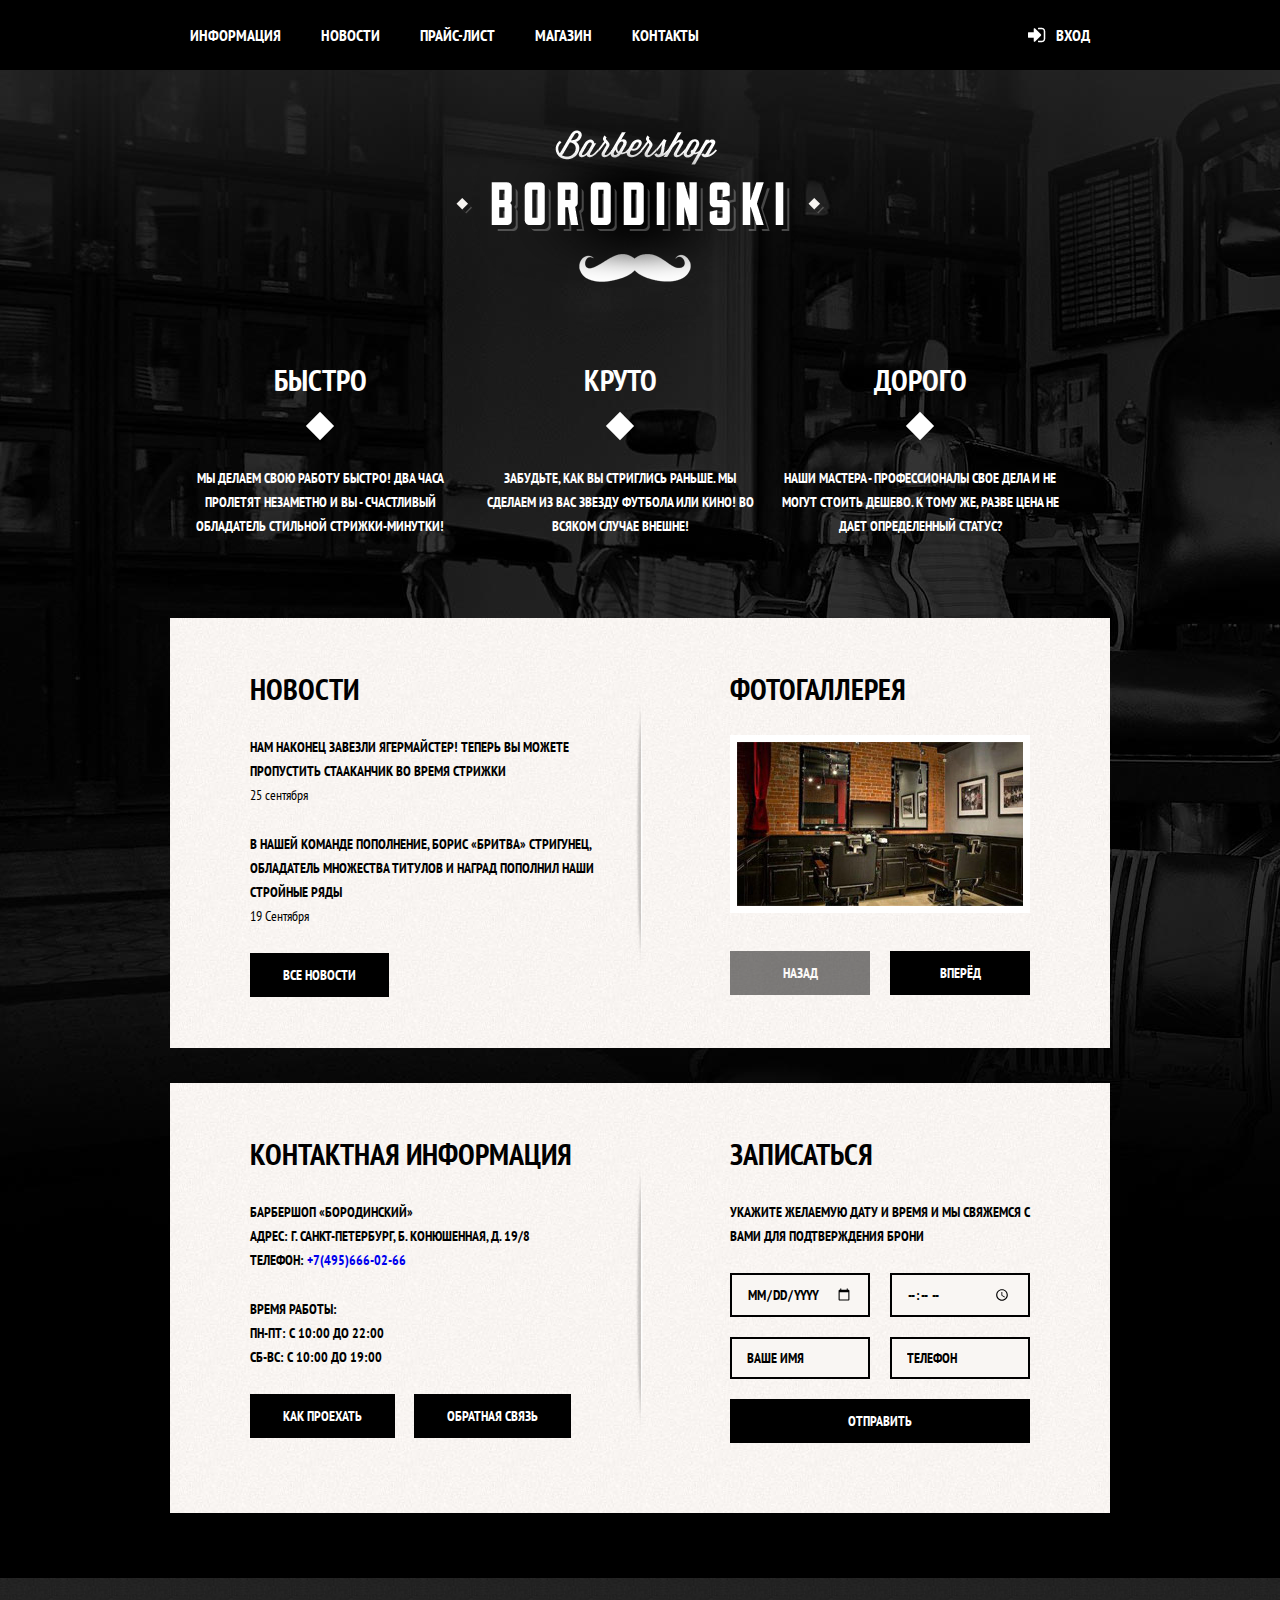
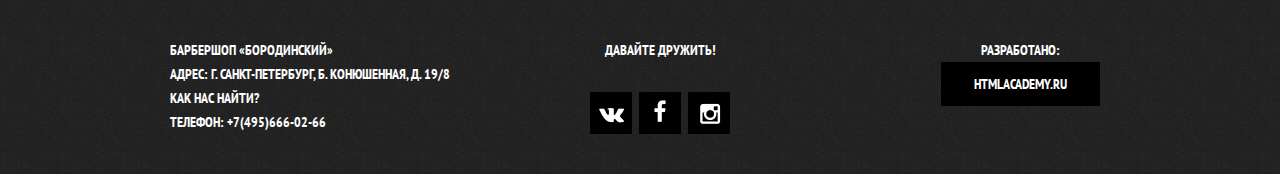
<file: index.html>
<!DOCTYPE html>
<html lang="ru">
<head>
    <meta charset="UTF-8">
    <meta name="viewport" content="width=960"> 
    <title>Барбершоп «Бородиниский»</title>
    <link rel="stylesheet" href="css/normalize.css">  
    <link rel="stylesheet" href="css/style.css">
    <link href="https://fonts.googleapis.com/css?family=PT+Sans+Narrow:400,700&subset=cyrillic" rel="stylesheet">
</head>
<body>

  <div class="main-header">
    <div class="container clearfix">
       <nav class="main-navigation">
        <ul>
          <li><a href="">Информация</a></li>
          <li><a href="">Новости</a></li>
          <li><a href="price.html">Прайс-лист</a></li>
          <li><a href="shop.html">Магазин</a></li>
          <li><a href="">Контакты</a></li>
        </ul>
      </nav>
       <div class="user-block">
        <a class="login" href="login.html">Вход</a>
      </div>
    </div>
  </div>

   <main class="container">
    <div class="index-logo">
      <img src="img/index-logo.png" alt="" width="368" height="204">
    </div> 

    <section class="features">

      <div class="features-item">
        <b class="features-name">Быстро</b>
        <p>Мы делаем свою работу быстро! Два часа пролетят незаметно и вы - счастливый обладатель стильной стрижки-минутки!</p>
      </div>

      <div class="features-item">
        <b class="features-name">Круто</b>
        <p>Забудьте, как вы стриглись раньше. Мы сделаем из вас звезду футбола или кино! Во всяком случае внешне!</p>
        </div>

      <div class="features-item">
        <b class="features-name">Дорого</b>
        <p>Наши мастера - профессионалы свое дела и не могут стоить дешево. К тому же, разве цена не дает определенный статус?</p>
        </div>
    </section>

    <section class="index-content">
      <div class="index-content-left">

        <h2 class="index-contetn-title">Новости</h2>
        <ul class="news-preview">
            <li>
              <p>Нам наконец завезли ягермайстер! Теперь вы можете пропустить стааканчик во время стрижки</p>
              <time datetime="2016-09-25">25 сентября</time>
            </li>

            <li>
              <p>В нашей команде пополнение, Борис «Бритва» Стригунец, обладатель множества титулов и наград пополнил наши стройные ряды</p>
              <time datetime="2016-09-19">19 Сентября</time>
            </li>
          </ul>
          <a href="#" class="btn">Все новости</a>
      </div>

      <div class="index-content-right">
        <h2 class="index-contetn-title">Фотогаллерея</h2>
          <div class="gallery">
            <figure class="gallery-content">
              <img src="img/index-gallery-image.jpg" alt="" width="286" height="164">
            </figure>
          <button class="btn gallery-prev disabled">Назад</button>
          <button class="btn gallery-next">Вперёд</button>
        </div>
      </div>

    </section>
      <section class="index-content ">
        <div class="index-content-left">

          <h2 class="index-contetn-title">Контактная информация</h2>
          <p>
          Барбершоп «Бородинский»<br>
          Адрес: г. Санкт-Петербург, б. Конюшенная, д. 19/8<br>
          Телефон: <a href="tel:+7(495)666-02-66">+7(495)666-02-66</a>
          </p>
          <p>
          Время работы:<br>
          ПН-ПТ: С 10:00 до 22:00<br>
          СБ-ВС: С 10:00 до 19:00<br>
          </p>      
          <a href="map.html" class="btn">Как проехать</a>
          <a href="#" class="btn">Обратная связь</a>

        </div>

         <div class="index-content-right">
        <h2 class="index-contetn-title">Записаться</h2>
        <p>Укажите желаемую дату и время и мы свяжемся с вами для подтверждения брони</p>
        <form class="appointment-form" action="" method="post"> 
          <input type="date" name="date" value="Дата">
          <input type="time" name="time" value="Время">
          <input type="text" name="name" value="Ваше имя">
          <input type="text" name="name" value="Телефон">
          <button class="btn" type="submit">Отправить</button>
        </form>
        </div>
      </section>
  </main>
  <footer class="main-footer">
    <div class="container clearfix">
      <section class="footer-contacts">
        <p>Барбершоп «Бородинский»<br>
                Адрес: г. Санкт-Петербург, б. Конюшенная, д. 19/8</p>
        <a href="#">Как нас найти?</a><br>
        <a href="tel:+7(495)666-02-66">Телефон: +7(495)666-02-66</a>
      </section>

      <section class="footer-social">
        <p>Давайте дружить!</p>
        <a class="social-btn social-btn-vc" href="http://ww.vc.com">Вконтакте</a>
        <a class="social-btn social-btn-fb" href="http://www.facebook.com">Facebook</a>
        <a class="social-btn social-btn-inst" href="http://www.instagram.com">Instagram</a>
      </section>
      <section class="footer-copiright">
        <p>Разработано:</p>
        <a href="http://www.htmlacademy.ru" class="btn">HTMLAcademy.ru</a>
      </section>      
    </div>
  </footer>
 <!-- <div class="modal-content">
 <h2>Личный кабинет</h2>
 <p>Введите пожалуйста свои имя и пароль</p>
   <button class="modal-content-close" type="button">Закрыть</button>
   <form class="login-form" action="#" method="post">
     <input class="icon-user" type="text" name="login" value="" placeholder="Логин"><br>
     <input class="icon-locked" type="password" name="password" value="" placeholder="Пароль">      
     <input id="remember-me" type="checkbox" name="remember-me" checked>
     <label for="remember-me">Запомнить меня<span class="checkbox-indicator"></span></label>
     <a class="forgot-pass" href="forgot-pass.html">Я забыль пароль!</a>
     <button class="btn" type="submit">Войти</button>
     
   </form>
 </div>
 <div class="modal-content-overlay"></div> -->
  <!-- <div class="modal-content-map">
   <button class="modal-content-close" type="button">Закрыть</button>
  </div>
   <div class="modal-content-overlay"></div>
   -->

</body>
</html>
</file>
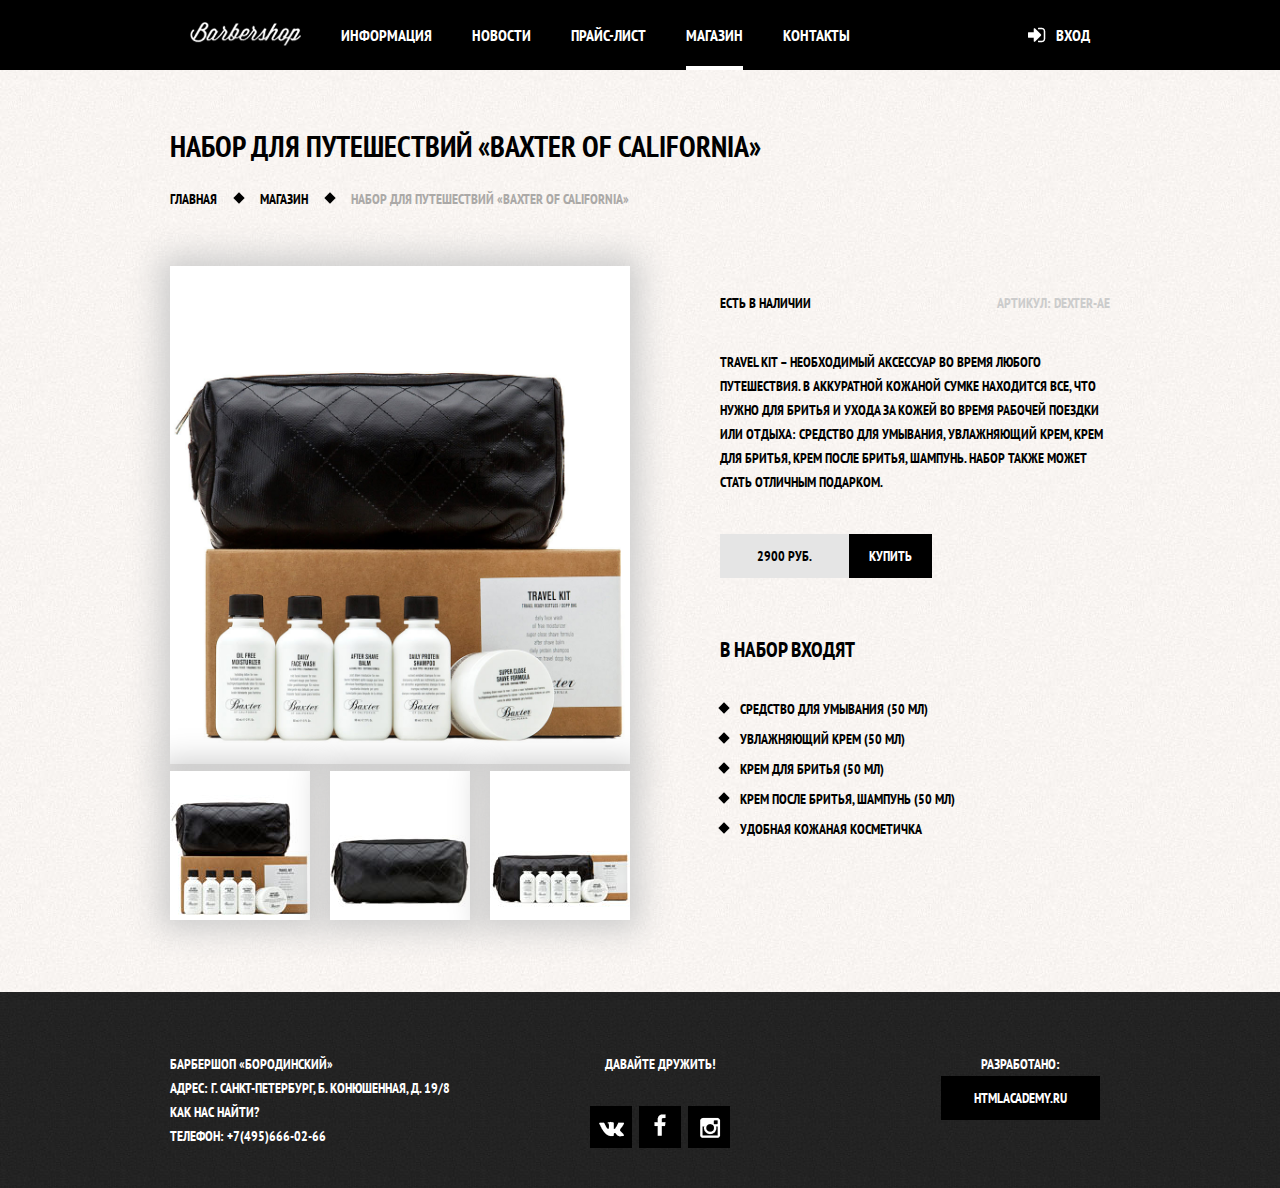
<file: item.html>
<!DOCTYPE html>
<html lang="ru">
<head>
    <meta charset="UTF-8">
    <meta name="viewport" content="width=960"> 
    <title>Набор для путешествий &laquo;Baxter of&nbsp;California&raquo;</title>
    <link rel="stylesheet" href="css/normalize.css">  
    <link rel="stylesheet" href="css/style.css">
    <link href="https://fonts.googleapis.com/css?family=PT+Sans+Narrow:400,700&subset=cyrillic" rel="stylesheet">
</head>
<body class="inner-page">
  <div class="main-header">
    <div class="container clearfix">
       <nav class="main-navigation">
       <a class="inner-logo" href="index.html"><img src="img/inner-logo.png"  width="111" height="24" alt="Барбершоп «Бородинский»"></a>
        <ul>
          <li>
		          <a href="">Информация</a>
          </li>
          <li>
		          <a href="">Новости</a>
          </li>
          <li>
							<a href="price.html">Прайс-лист</a>
          </li>
          <li class="active">
				          <span>Магазин</span>
          </li>
          <li>
		          <a href="">Контакты</a>
          </li>
        </ul>
      </nav>

      <div class="user-block">
        <a class="login" href="login.html">Вход</a>
      </div>
    </div>
  </div>  
	<main class="container">
	<div class="inner-page-title">
		<h1>Набор для путешествий &laquo;Baxter of&nbsp;California&raquo;</h1>
		<ul class="breadcrumbs">
			<li><a href="index.html">Главная</a></li>
			<li><a href="">Магазин</a></li>
			<li class="current">Набор для путешествий &laquo;Baxter of&nbsp;California&raquo;</li>
		</ul>
	</div>

    <section class="shop-layout ">
      <div class="left-column">
        <div class="item-gallery">
          <a href="#"><img class="large" src="../img/item-1.jpg" width="460" height="498" alt="Набор для путешествий &laquo;Baxter of&nbsp;California&raquo;"></a>
          <a href="#"><img src="../img/item-1-sm.jpg" width="140" height="149" alt="Набор для путешествий &laquo;Baxter of&nbsp;California&raquo;"></a>
          <a href="#"><img src="../img/item-2-sm.jpg" alt="Набор для путешествий &laquo;Baxter of&nbsp;California&raquo;"></a>
          <a href="#"><img src="../img/item-3-sm.jpg" alt="Набор для путешествий &laquo;Baxter of&nbsp;California&raquo;"></a>
        </div>
      </div>
    
      <div class="right-column clearfix">    
        <div class="item-availability">есть в наличии</div>
        <div class="item-article">Артикул: dexter-ae</div>
                 
        <section class="item-description"> Travel Kit – необходимый аксессуар во время любого путешествия. В аккуратной кожаной сумке находится все, что нужно для бритья и ухода за кожей во время рабочей поездки или отдыха: средство для умывания, увлажняющий крем, крем для бритья, крем после бритья, шампунь. Набор также может стать отличным подарком.</section>
        <span class="price-item">2900 руб.</span>
        <a class="btn buy-btn" href="#">Купить</a>     
        <section class="item-set">
          <h2 class="title-description">В набор входят</h2>
          <ul class="custom-list-2">
            <li>СРЕДСТВО ДЛЯ УМЫВАНИЯ (50 МЛ)</li>
            <li>УВЛАЖНЯЮЩИЙ КРЕМ (50 МЛ)</li>
            <li>КРЕМ ДЛЯ БРИТЬЯ (50 МЛ)</li>
            <li>КРЕМ ПОСЛЕ БРИТЬЯ, ШАМПУНЬ (50 МЛ)</li>
            <li>УДОБНАЯ КОЖАНАЯ КОСМЕТИЧКА</li>
          </ul>
        </section>
      </div>

    </section>

                      
                      
                      
                      
                      
                      


	</main>

  <footer class="main-footer">
    <div class="container clearfix">
      <section class="footer-contacts">
        <p>Барбершоп «Бородинский»<br>
                Адрес: г. Санкт-Петербург, б. Конюшенная, д. 19/8</p>
        <a href="#">Как нас найти?</a><br>
        <a href="tel:+7(495)666-02-66">Телефон: +7(495)666-02-66</a>
      </section>

      <section class="footer-social">
        <p>Давайте дружить!</p>
        <a class="social-btn social-btn-vc" href="http://ww.vc.com">Вконтакте</a>
        <a class="social-btn social-btn-fb" href="http://www.facebook.com">Facebook</a>
        <a class="social-btn social-btn-inst" href="http://www.instagram.com">Instagram</a>
      </section>
      <section class="footer-copiright">
        <p>Разработано:</p>
        <a href="http://www.htmlacademy.ru" class="btn">HTMLAcademy.ru</a>
      </section>      
    </div>
  </footer>
</body>
</html>
</file>
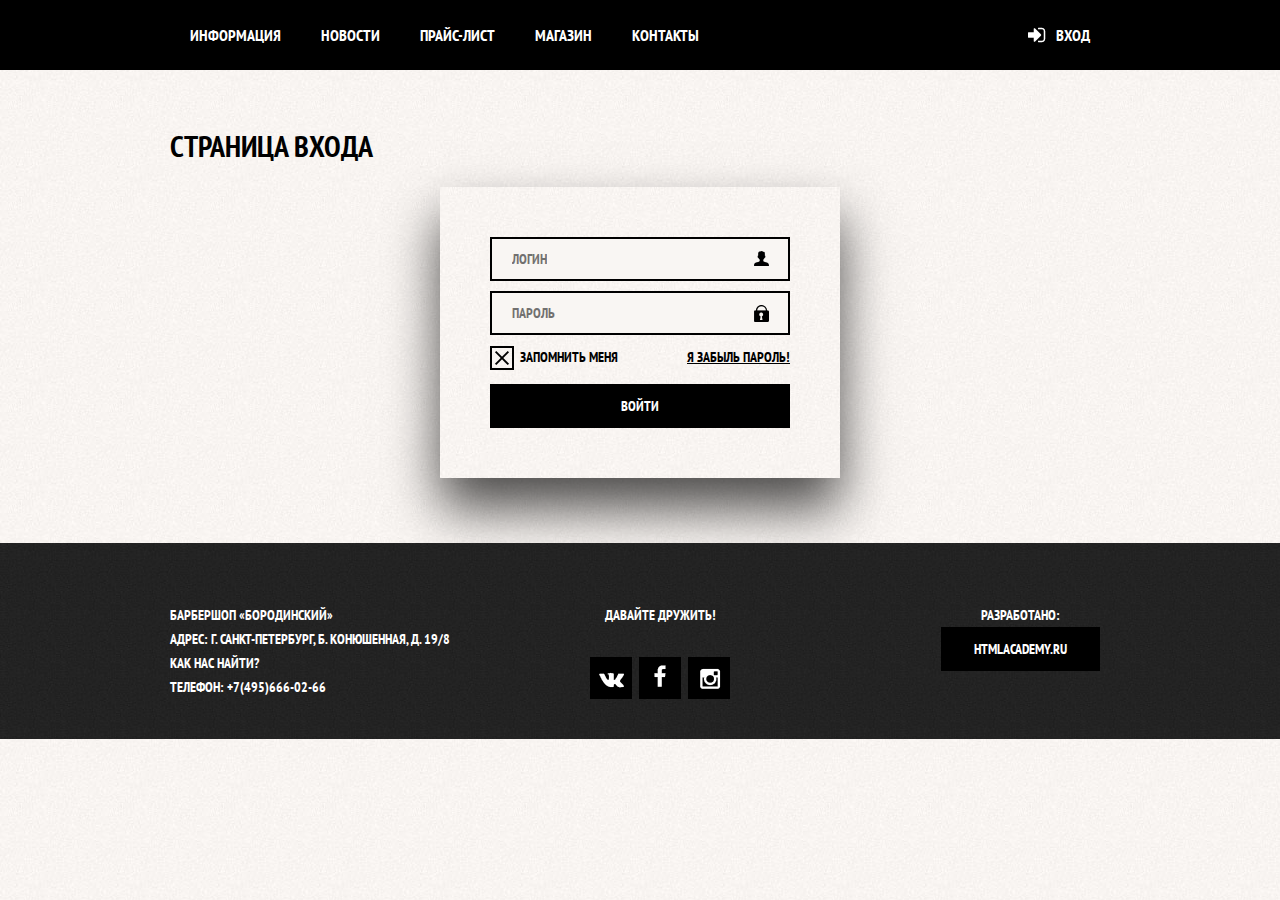
<file: login.html>
<!DOCTYPE html>
<html lang="ru">
<head>
    <meta charset="UTF-8">
    <meta name="viewport" content="width=960"> 
    <title>Барбершоп «Бородиниский»</title>
    <link rel="stylesheet" href="css/normalize.css">  
    <link rel="stylesheet" href="css/style.css">
    <link href="https://fonts.googleapis.com/css?family=PT+Sans+Narrow:400,700&subset=cyrillic" rel="stylesheet">
</head>
<body class="inner-page">

  <div class="main-header">
    <div class="container clearfix">
       <nav class="main-navigation">
        <ul>
          <li><a href="">Информация</a></li>
          <li><a href="">Новости</a></li>
          <li><a href="price.html">Прайс-лист</a></li>
          <li><a href="shop.html">Магазин</a></li>
          <li><a href="">Контакты</a></li>
        </ul>
      </nav>
       <div class="user-block">
        <a class="login" href="login.html">Вход</a>
      </div>
    </div>
  </div>

  <main class="container">
   <div class="inner-page-title">
    <h1>Страница входа</h1>
    <div class="modal-content login-page">
    <form class="login-form" action="#" method="post">
     <input class="icon-user" type="text" name="login" value="" placeholder="Логин"><br>
     <input class="icon-locked" type="password" name="password" value="" placeholder="Пароль"> 
     <input id="remember-me" type="checkbox" name="remember-me" checked>
     <label for="remember-me">Запомнить меня<span class="checkbox-indicator"></span></label>
     <a class="forgot-pass" href="forgot-pass.html">Я забыль пароль!</a>
     <button class="btn" type="submit">Войти</button>
     </form>
     </div>
  </main>
  <footer class="main-footer">
    <div class="container clearfix">
      <section class="footer-contacts">
        <p>Барбершоп «Бородинский»<br>
                Адрес: г. Санкт-Петербург, б. Конюшенная, д. 19/8</p>
        <a href="#">Как нас найти?</a><br>
        <a href="tel:+7(495)666-02-66">Телефон: +7(495)666-02-66</a>
      </section>

      <section class="footer-social">
        <p>Давайте дружить!</p>
        <a class="social-btn social-btn-vc" href="http://ww.vc.com">Вконтакте</a>
        <a class="social-btn social-btn-fb" href="http://www.facebook.com">Facebook</a>
        <a class="social-btn social-btn-inst" href="http://www.instagram.com">Instagram</a>
      </section>
      <section class="footer-copiright">
        <p>Разработано:</p>
        <a href="http://www.htmlacademy.ru" class="btn">HTMLAcademy.ru</a>
      </section>      
    </div>
  </footer>
 </body>
</html>
</file>
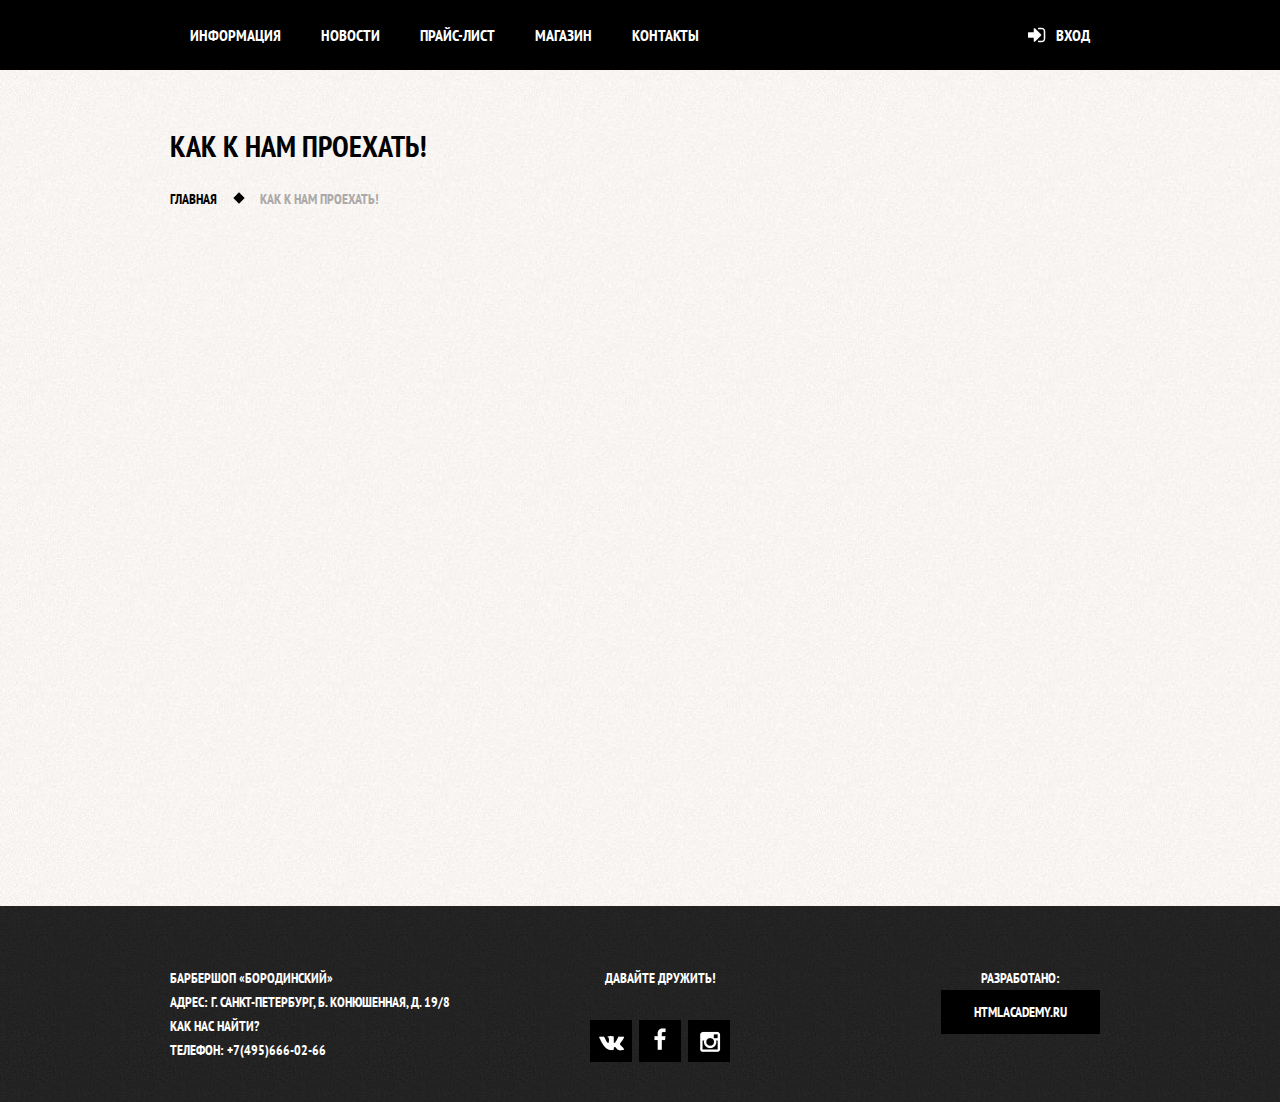
<file: map.html>
<!DOCTYPE html>
<html lang="ru">
<head>
    <meta charset="UTF-8">
    <meta name="viewport" content="width=960"> 
    <title>Барбершоп «Бородиниский»</title>
    <link rel="stylesheet" href="css/normalize.css">  
    <link rel="stylesheet" href="css/style.css">
    <link href="https://fonts.googleapis.com/css?family=PT+Sans+Narrow:400,700&subset=cyrillic" rel="stylesheet">
</head>
<body class="inner-page">

  <div class="main-header">
    <div class="container clearfix">
       <nav class="main-navigation">
        <ul>
          <li><a href="">Информация</a></li>
          <li><a href="">Новости</a></li>
          <li><a href="price.html">Прайс-лист</a></li>
          <li><a href="shop.html">Магазин</a></li>
          <li><a href="">Контакты</a></li>
        </ul>
      </nav>
       <div class="user-block">
        <a class="login" href="login.html">Вход</a>
      </div>
    </div>
  </div>

   <main class="container">
   <div class="inner-page-title">
    <h1>Как к нам проехать!</h1>
    <ul class="breadcrumbs">
      <li><a href="index.html">Главная</a></li>
      <li class="current">Как к нам проехать!</li>
    </ul>
  </div>
      <iframe class="map" src="https://www.google.com/maps/embed?pb=!1m18!1m12!1m3!1d1998.5989424124118!2d30.320894616292957!3d59.9387968690477!2m3!1f0!2f0!3f0!3m2!1i1024!2i768!4f13.1!3m3!1m2!1s0x4696310fca5ba729%3A0xea9c53d4493c879f!2z0JHQvtC70YzRiNCw0Y8g0JrQvtC90Y7RiNC10L3QvdCw0Y8g0YPQuy4sIDE5LCDQodCw0L3QutGCLdCf0LXRgtC10YDQsdGD0YDQsywgMTkxMTg2!5e0!3m2!1sru!2sru!4v1469689502742" width="780" height="575" frameborder="0" style="border:0" allowfullscreen></iframe>
      </main>
  <footer class="main-footer">
    <div class="container clearfix">
      <section class="footer-contacts">
        <p>Барбершоп «Бородинский»<br>
                Адрес: г. Санкт-Петербург, б. Конюшенная, д. 19/8</p>
        <a href="#">Как нас найти?</a><br>
        <a href="tel:+7(495)666-02-66">Телефон: +7(495)666-02-66</a>
      </section>

      <section class="footer-social">
        <p>Давайте дружить!</p>
        <a class="social-btn social-btn-vc" href="http://ww.vc.com">Вконтакте</a>
        <a class="social-btn social-btn-fb" href="http://www.facebook.com">Facebook</a>
        <a class="social-btn social-btn-inst" href="http://www.instagram.com">Instagram</a>
      </section>
      <section class="footer-copiright">
        <p>Разработано:</p>
        <a href="http://www.htmlacademy.ru" class="btn">HTMLAcademy.ru</a>
      </section>      
    </div>
  </footer>
 </body>
</html>
</file>
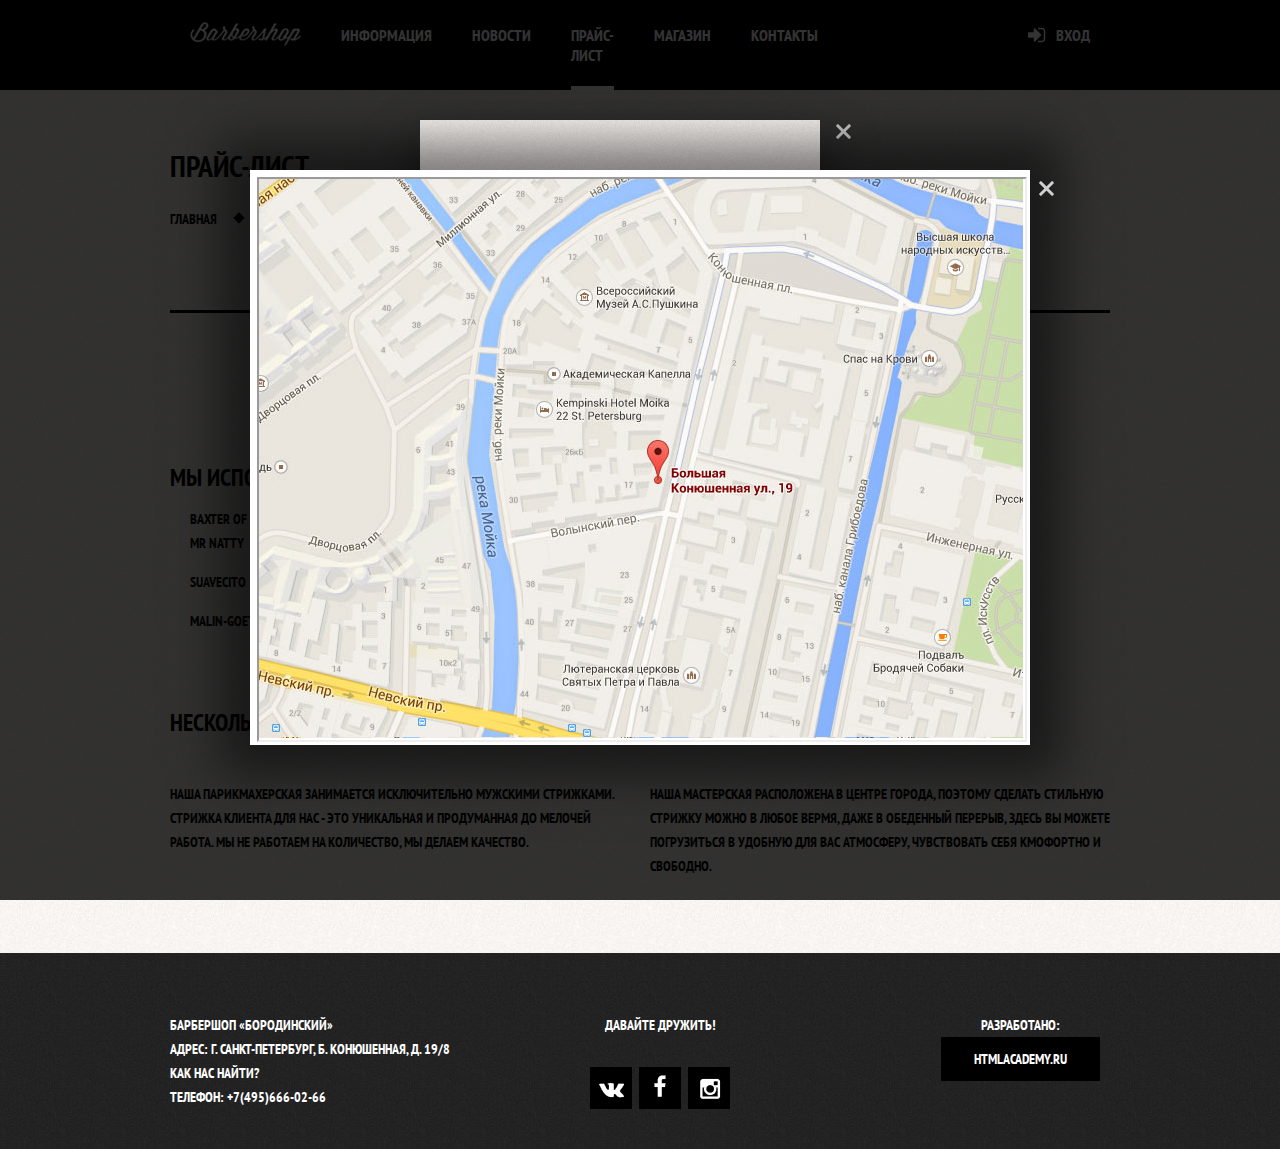
<file: price.html>
<!DOCTYPE html>
<html lang="ru">
<head>
  <meta charset="UTF-8">
  <meta name="viewport" content="width=960"> 
  <title>Барбершоп «Бородиниский»</title>
  <link href="https://fonts.googleapis.com/css?family=PT+Sans+Narrow:400,700&subset=cyrillic" rel="stylesheet">
  <link rel="stylesheet" href="css/normalize.css">  
  <link rel="stylesheet" href="css/style.css">
</head>
<body class="inner-page">
  <div class="main-header">
  <div class="container clearfix">
     <nav class="main-navigation">
     <a class="inner-logo" href="index.html"><img src="img/inner-logo.png"  width="111" height="24" alt="Барбершоп «Бородинский»"></a>
    <ul>
      <li><a href="">Информация</a></li>
      <li><a href="">Новости</a></li>
      <li class="active"><span>Прайс-лист</span></li>
      <li><a href="shop.html">Магазин</a></li>
      <li><a href="">Контакты</a></li>
    </ul>
    </nav>
    <div class="user-block">
    <a class="login" href="#">Вход</a>
    </div>
  </div>
  </div>
  <main class="container">
    <div class="inner-page-title">
      <h1>Прайс-лист</h1>
      <ul class="breadcrumbs">
        <li><a href="index.html">Главная</a></li>
        <li class="current">Прайс-лист</li>
      </ul>
    </div>
    <div class="inner-content">
      <div class="big-heading">
        <h2>Истинно мужская классика</h2>
      </div>   
      <div class="inner-columns clearfix">
        <div class="inner-column-left"> 
          <h2>Мы используем только лучшие средства:</h2>
          <ul class="custom-list-1">
            <li>Baxter of California</li>
            <li>Mr Natty</li>
            <li>SUAVECITO</li>
            <li>MALIN-GOETZ</li>
          </ul>  
        </div>
        <div class="inner-column-right">
          <h2>Цены на услуги наших мастеров:</h2>
            <table class="price-table">
              <tr>
                <td>Стрижка</td>
                <td>1500 р.</td>
              </tr>
              <tr>
                <td>Стрижка бороды</td>
                <td>500 р.</td>
              </tr>
              <tr>
                <td>Накрутка усов</td>
                <td>350 р.</td>
              </tr>
            </table>  
        </div>        
      </div>
    </div>
    <div class="inner-content">
      <div class="inner-columns clearfix">    
        <h2>Несколько слов о нас:</h2>
        <div class="inner-column-left">   
          <p>Наша парикмахерская занимается исключительно мужскими стрижками. Стрижка клиента для нас - это уникальная  и продуманная до мелочей работа. Мы не работаем на количество, мы делаем качество.</p>   
        </div>
     
        <div class="inner-column-right"> 
        <p>Наша мастерская расположена в центре города, поэтому сделать стильную стрижку можно в любое вермя, даже в обеденный перерыв, Здесь Вы можете погрузиться  в удобную для вас атмосферу, чувствовать себя кмофортно и свободно.</p>   
      </div>
     </div>
    </div>      
  </main>
  <footer class="main-footer">
  <div class="container clearfix">
    <section class="footer-contacts">
    <p>Барбершоп «Бородинский»<br>
        Адрес: г. Санкт-Петербург, б. Конюшенная, д. 19/8</p>
    <a href="#">Как нас найти?</a><br>
    <a href="tel:+7(495)666-02-66">Телефон: +7(495)666-02-66</a>
    </section>
    <section class="footer-social">
      <p>Давайте дружить!</p>
      <a class="social-btn social-btn-vc" href="http://ww.vc.com">Вконтакте</a>
      <a class="social-btn social-btn-fb" href="http://www.facebook.com">Facebook</a>
      <a class="social-btn social-btn-inst" href="http://www.instagram.com">Instagram</a>
    </section>
    <section class="footer-copiright">
      <p>Разработано:</p>
      <a href="http://www.htmlacademy.ru" class="btn">HTMLAcademy.ru</a>
    </section>      
  </div>
  </footer>
    <div class="modal-content">
  <h2>Личный кабинет</h2>
  <p>Введите пожалуйста свои имя и пароль</p>
    <button class="modal-content-close" type="button">Закрыть</button>
    <form class="login-form" action="#" method="post">
      <input class="icon-user" type="text" name="login" value="" placeholder="Логин" ><br>
      <input class="icon-locked" type="password" name="password" value="" placeholder="Пароль" >      
      <input id="remember-me" type="checkbox" name="remember-me" checked>
      <label for="remember-me">Запомнить меня<span class="checkbox-indicator"></span></label>
      <a class="forgot-pass" href="forgot-pass.html">Я забыль пароль!</a>
      <button class="btn" type="submit">Войти</button>
      </form>   
  </div>
 <div class="modal-content-map">
  <button class="modal-content-close" type="button">Закрыть</button>
 <iframe class="map" src="https://www.google.com/maps/embed?pb=!1m18!1m12!1m3!1d1998.5989424124118!2d30.320894616292957!3d59.9387968690477!2m3!1f0!2f0!3f0!3m2!1i1024!2i768!4f13.1!3m3!1m2!1s0x4696310fca5ba729%3A0xea9c53d4493c879f!2z0JHQvtC70YzRiNCw0Y8g0JrQvtC90Y7RiNC10L3QvdCw0Y8g0YPQuy4sIDE5LCDQodCw0L3QutGCLdCf0LXRgtC10YDQsdGD0YDQsywgMTkxMTg2!5e0!3m2!1sru!2sru!4v1469689502742" width="766" height="561" allowfullscreen></iframe>
 </div>
<div class="modal-content-overlay"></div>
<script src="js/modal.js"></script>
</body>
</html>
</file>
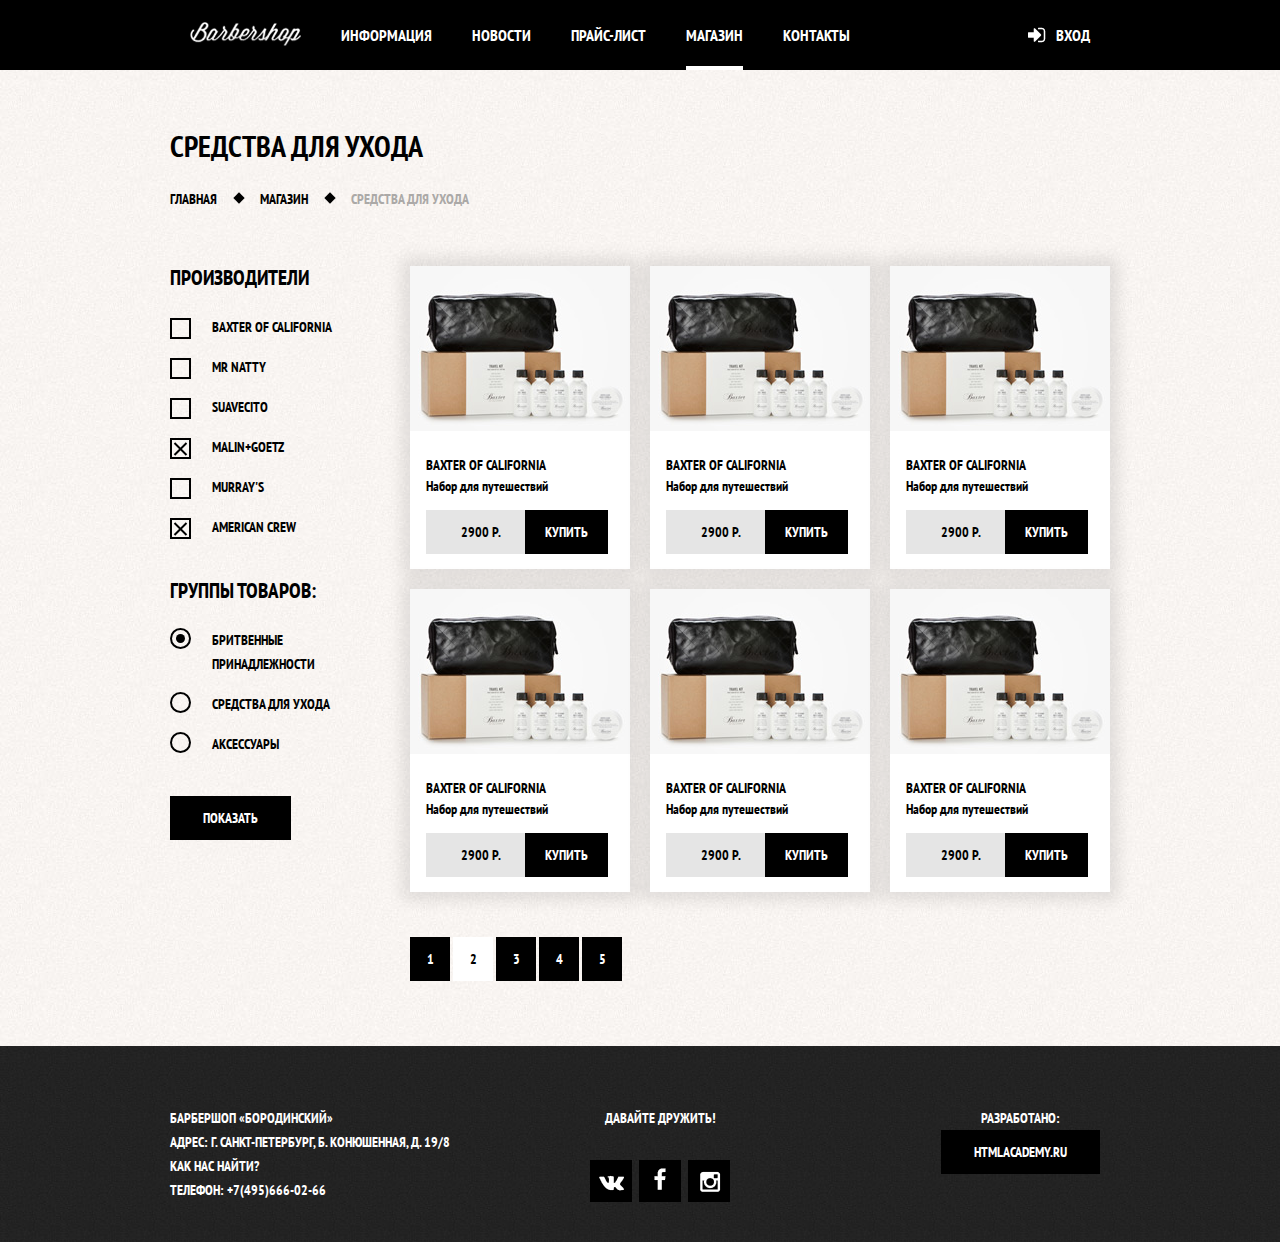
<file: shop.html>
<!DOCTYPE html>
<html lang="ru">
<head>
    <meta charset="UTF-8">
    <meta name="viewport" content="width=960"> 
    <title>Барбершоп «Бородиниский»</title>
    <link rel="stylesheet" href="css/normalize.css">  
    <link rel="stylesheet" href="css/style.css">
    <link href="https://fonts.googleapis.com/css?family=PT+Sans+Narrow:400,700&subset=cyrillic" rel="stylesheet">
</head>
<body class="inner-page">

  <div class="main-header">
    <div class="container clearfix">
       <nav class="main-navigation">
       <a class="inner-logo" href="index.html"><img src="img/inner-logo.png"  width="111" height="24" alt="Барбершоп «Бородинский»"></a>
        <ul>
          <li><a href="#">Информация</a></li>
          <li><a href="#">Новости</a></li>
          <li><a href="price.html">Прайс-лист</a></li>
          <li class="active"><span>Магазин</span></li>
          <li><a href="">Контакты</a></li>
        </ul>
      </nav>

      <div class="user-block">
        <a class="login" href="login.html">Вход</a>
      </div>
    </div>
  </div>
	<main class="container">
		

	<div class="inner-page-title">
		<h1>Средства для ухода</h1>
		<ul class="breadcrumbs">
			<li><a href="index.html">Главная</a></li>
			<li><a href="shop.html">Магазин</a></li>
			<li class="current">Средства для ухода</li>
		</ul>
	</div>
	<section class="inner-content-shop">
			<div class="sidebar">
				<h2 class="sidebar-title">Производители</h2>
				<form action="/echo" method="post">
					<ul class="vendor-list">
						<li>
							<label class="vendor-checkbox">
								<input type="checkbox" name="Baxter of California">
									<span class="checkbox-indicator"></span>Baxter of California
							</label>
						</li>
						<li>
							<label class="vendor-checkbox">
								<input type="checkbox" name="Mr Natty">
									<span class="checkbox-indicator"></span>Mr Natty
							</label>
						</li>
						<li>
							<label class="vendor-checkbox">
								<input type="checkbox" name="Suavecito">
									<span class="checkbox-indicator"></span>Suavecito</label></li>
						<li>
							<label class="vendor-checkbox">
								<input type="checkbox" name="Malin+Goetz" checked>
									<span class="checkbox-indicator"></span>Malin+Goetz</label></li>
						<li>
							<label class="vendor-checkbox">
								<input type="checkbox" name="Murray's">
									<span class="checkbox-indicator"></span>Murray's</label></li>
						<li>
							<label class="vendor-checkbox">
								<input type="checkbox" name="American Crew" checked disabled>
								<span class="checkbox-indicator"></span> American Crew
								</label></li>
					</ul>
				</form>

				<h2 class="sidebar-title">Группы товаров:</h2>
				<form>	
					<ul class="items-group">
					<li>
						<input type="radio" id="shave" name="accessories" value="Бритвенные принадлежности" checked><label for="shave"><span></span>Бритвенные <br>принадлежности</label>
					</li>
					<li>
						<input type="radio" id="care" name="accessories" value="Средства для ухода"><label for="care"><span></span>Средства для ухода</label>
					</li>
					<li><input type="radio" id="accessory" name="accessories" value="Аксессуары"><label for="accessory"><span></span>Аксессуары</label></li>
					</ul>
				</form>
					<button class="btn" type="submit">Показать</button>
			</div>
			<div class="item-list-wrapper">
				<div class="item-card-content">
					<div class="item-card">
					<a href="item.html">
						<img src="../img/item-card-img.jpg" width="220" height="165" alt="Baxter of California">
						<p class="brand">Baxter of California</p>
						<h3 class="item-title">Набор для путешествий</h3>
					</a>
					<span class="item-price">2900 р.</span>
					<a class="btn" href="item">Купить</a>	
					</div>		
						<div class="item-card">
					<a href="item.html">
						<img src="../img/item-card-img.jpg" width="220" height="165" alt="Baxter of California">
						<p class="brand">Baxter of California</p>
						<h3 class="item-title">Набор для путешествий</h3>
					</a>
					<span class="item-price">2900 р.</span>
					<a class="btn" href="item">Купить</a>	
					</div>		
					<div class="item-card">
					<a href="item.html">
						<img src="../img/item-card-img.jpg" width="220" height="165" alt="Baxter of California">
						<p class="brand">Baxter of California</p>
						<h3 class="item-title">Набор для путешествий</h3>
					</a>
					<span class="item-price">2900 р.</span>
					<a class="btn" href="item">Купить</a>	
					</div>		
					<div class="item-card">
					<a href="item.html">
						<img src="../img/item-card-img.jpg" width="220" height="165" alt="Baxter of California">
						<p class="brand">Baxter of California</p>
						<h3 class="item-title">Набор для путешествий</h3>
					</a>
					<span class="item-price">2900 р.</span>
					<a class="btn" href="item">Купить</a>	
					</div>		
					<div class="item-card">
					<a href="item.html">
						<img src="../img/item-card-img.jpg" width="220" height="165" alt="Baxter of California">
						<p class="brand">Baxter of California</p>
						<h3 class="item-title">Набор для путешествий</h3>
					</a>
					<span class="item-price">2900 р.</span>
					<a class="btn" href="item">Купить</a>	
					</div>	
					<div class="item-card">
					<a href="item.html">
						<img src="../img/item-card-img.jpg" width="220" height="165" alt="Baxter of California">
						<p class="brand">Baxter of California</p>
						<h3 class="item-title">Набор для путешествий</h3>
					</a>
					<span class="item-price">2900 р.</span>
					<a class="btn" href="item.html">Купить</a>	
					</div>
				</div>


						<ul class="item-card-pagination">
							<li class="btn pagination-btn"><a class="" href="#">1</a></li>
							<li class="btn pagination-btn current"><a class="" href="#">2</a></li>
							<li class="btn pagination-btn"><a class="" href="#">3</a></li>
							<li class="btn pagination-btn"><a class="" href="#">4</a></li>
							<li class="btn pagination-btn"><a class="" href="#">5</a></li></ul>

					</div>

					

	</section>
	

	</main>

  <footer class="main-footer">
    <div class="container clearfix">
      <section class="footer-contacts">
        <p>Барбершоп «Бородинский»<br>
                Адрес: г. Санкт-Петербург, б. Конюшенная, д. 19/8</p>
        <a href="#">Как нас найти?</a><br>
        <a href="tel:+7(495)666-02-66">Телефон: +7(495)666-02-66</a>
      </section>

      <section class="footer-social">
        <p>Давайте дружить!</p>
        <a class="social-btn social-btn-vc" href="http://ww.vc.com">Вконтакте</a>
        <a class="social-btn social-btn-fb" href="http://www.facebook.com">Facebook</a>
        <a class="social-btn social-btn-inst" href="http://www.instagram.com">Instagram</a>
      </section>
      <section class="footer-copiright">
        <p>Разработано:</p>
        <a href="http://www.htmlacademy.ru" class="btn">HTMLAcademy.ru</a>
      </section>      
    </div>
  </footer>
</body>
</html>
</file>
<file: css/style.css>
body {
    font-family: "PT Sans Narrow", "Arial", sans-serif;
    font-size: 14px;
    font-weight: 700;
    line-height: 24px;

    min-width: 960px;

    text-transform: uppercase;

    color: #fff;
    background-color: #000;
    background-image: url(../img/bg-index.jpg);
    background-repeat: no-repeat;
}

.inner-page {
    color: #000;
    background: #f8f3f0 url("../img/content-bg-pattern.jpg");
}
.container {
    width: 940px;
    margin: 0 auto;
}

.clearfix::after {
    display: table;
    clear: both;

    content: "";
}

.main-header {
    font-size: 16px;
    line-height: 20px;

    margin-bottom: 60px;

    color: #fff;
    background-color: #000;
}
.inner-page .main-header {
    margin-bottom: 55px;
}

.main-navigation {
    float: left;

    windt: 780px;
}

.main-navigation .inner-logo {
    float: left;

    width: 111px;
    height: 23px;
    padding-top: 22px;
}

.main-navigation .inner-logo:hover {
    background: none;
}
.main-navigation ul {
    display: flex;
    flex-direction: row;

    margin: 0;
    padding: 0;

    list-style: none;

    justify-content: flex-start;
}
.main-navigation li {
    font-size: 16px;
    line-height: 20px;
}
.main-navigation a {
    display: block;

    padding: 25px 20px;

    text-decoration: none;

    color: #fff;
}
.main-navigation a:hover {
    background-color: #242424;
}
.main-navigation .active {
    position: relative;

    background-color: none;
}

.main-navigation .active a:hover {
    background: none;
}


.main-navigation .active::after {
    position: absolute;
    right: 20px;
    bottom: 0;
    left: 20px;

    height: 4px;

    content: "";

    background-color: #fff;
}

.main-navigation .active span {
    display: block;

    padding: 25px 20px;
}

.user-block {
    float: right;

    max-width: 140px;
}
.login {
    font-size: 16px;
    line-height: 20px;

    position: relative;

    display: inline-block;

    padding: 25px 20px;
    padding-left: 50px;

    vertical-align: top;
    text-decoration: none;

    color: #fff;
}
.login:hover {
    background-color: #242424;
}
.login::before {
    position: absolute;
    top: 27px;
    left: 22px;

    width: 18px;
    height: 18px;

    content: "";

    opacity: 1;
    background: url("../img/sprite.png");
    background-position: -10px -10px;
}
.login:hover::before {
    opacity: .5;
}

.index-logo {
    width: 368px;
    height: 204px;
    margin: 0 auto;
    margin-bottom: 25px;
}
.index-logo img {
    width: 368px;
    height: 204px;
}

.features {
    display: flex;
    flex-direction: row;

    margin-bottom: 80px;

    justify-contetn: space-between;
}

.features-item {
    width: 300px;

    text-align: center;
}
.features-name {
    font-size: 30px;
    line-height: 42px;

    position: relative;

    display: block;

    margin-bottom: 30px;
    padding-bottom: 35px;
}

.features-name::after {
    position: absolute;
    bottom: 0;
    left: 50%;

    display: block;

    width: 20px;
    height: 20px;
    margin-left: -10px;

    content: "";
    transform: rotate(45deg);

    background-color: #fff;
}

.features-item p {
    margin: 10px;
    margin-bottom: 0;
}


.index-content {
    display: flex;
    flex-direction: row;

    margin-bottom: 35px;
    padding: 50px 80px;

    color: #000;
    background: url(../img/separator.png) no-repeat center,
    #f6f3f0 url(../img/content-bg-pattern.jpg);

    justify-content: space-between;
}

.index-contetn-title {
    font-size: 30px;
    line-height: 42px;

    margin: 0;
    margin-bottom: 25px;
}

.index-content p {
    margin: 0;
    margin-bottom: 25px;
}
.index-content a {
    text-decoration: none;
}
.index-content-left {
    width: 380px;
    min-height: 330px;
}
.index-content-right {
    width: 300px;
    min-height: 330px;
}
.news-preview {
    margin: 0;
    padding: 0;
    padding-right: 35px;

    list-style: none;
}
.news-preview li {
    margin-bottom: 25px;
}
.news-preview p {
    margin-bottom: 0;
}
.news-preview time {
    font-weight: normal;

    text-transform: none;
}

.btn {
    font-family: "PT Sans Narrow", "Arial", sans-serif;
    font-size: 14px;
    font-weight: 700;
    line-height: 24px;

    display: inline-block;

    margin-right: 16px;
    padding: 10px 33px;

    cursor: pointer;
    text-align: center;
    vertical-align: top;
    text-decoration: none;
    text-transform: uppercase;

    color: #fff;
    border: none;
    outline: none;
    background-color: #000;
}

.btn:hover,
.btn:active {
    background-color: #663d15;
}
.btn.disabled,
.btn:disabled {
    cursor: default;

    opacity: .5;
}

.btn.disabled:hover,
.btn:disabled:hover {
    background-color: #000;
}
.gallery {
    position: relative;

    height: 260px;
}
.gallery-content {
    height: 164px;
    margin: 0;

    border: 7px solid #fff;
    background-color: #ccc;
}
.gallery-content img {
    width: 286px;
    height: 164px;
}

.gallery .btn {
    position: absolute;
    bottom: 0;

    width: 140px;
    margin: 0;
}
.gallery-prev {
    left: 0;
}
.gallery-next {
    right: 0;
}

.appointment-form input {
    font-family: "PT Sans Narrow", "Arial", sans-serif;
    font-size: 14px;
    font-weight: 700;
    line-height: 24px;

    float: left;

    width: 106px;
    margin-right: 20px;
    margin-bottom: 20px;
    padding: 7px 15px;

    text-transform: uppercase;

    color: #000;
    border: 2px solid #000;
    outline: none;
    background-color: #f9f6f3;
}

.appointment-form input:nth-child(2n) {
    margin-right: 0;
}

.appointment-form input:focus {
    border: 2px solid #663d15;
}

.appointment-form .btn {
    clear: both;

    width: 100%;
}
/* Стили внутрениних страниц */
.inner-page-title {
    margin-bottom: 55px;
}

.inner-page-title h1 {
    font-size: 30px;
    line-height: 42px;

    margin: 0;
    margin-bottom: 20px;
    padding: 0;
}
.breadcrumbs {
    margin: 0;
    padding: 0;

    list-style: none;
}

.breadcrumbs li {
    position: relative;

    display: inline;

    padding-right: 40px;
}
.breadcrumbs li::after {
    position: absolute;
    top: 4px;
    right: 14px;

    width: 8px;
    height: 8px;

    content: "";
    transform: rotate(45deg);

    background-color: #000;
}

.breadcrumbs a {
    text-decoration: none;

    color: #000;
}
.breadcrumbs a:hover {
    text-decoration: underline;
}

.breadcrumbs .current {
    color: #aba9a7;
}

.breadcrumbs .current::after {
    display: none;
}

.inner-content {
    margin-bottom: 75px;
}

.inner-content h2 {
    font-size: 24px;
    line-height: 30px;

    margin-top: 60px;
    margin-bottom: 30px;
}
.inner-content table {
    border-collapse: collapse;
}
.inner-content td {
    padding: 10px 15px;

    border: 2px solid #000;
}


.big-heading {
    margin-top: 55px;
    margin-bottom: 65px;

    text-align: center;
}

.big-heading h2 {
    font-size: 48px;
    line-height: 48px;

    position: relative;
    position: 0 25px;
    z-index: 2;

    display: inline;

    margin: 0;

    background: url("../img/content-bg-pattern.jpg");
}

.big-heading::after {
    position: relative;
    z-index: 1;
    top: -25px;

    display: block;

    content: "";

    border-bottom: 3px solid #000;
}
.custom-list-1 {
    margin: 14px 0;
    padding: 0;

    list-style: none;
}

.custom-list-1 li {
    position: relative;

    margin-bottom: 15px;
    padding-left: 20px;
}

.custom-list-1 li::before {
    position: absolute;
    top: 7px;
    left: 0;

    width: 8px;
    height: 8px;
    margin: 60px 0;

    content: "";
}

.inner-column-left,
.inner-column-right {
    width: 460px;
}
.inner-column-left {
    float: left;
}

.inner-column-right {
    float: right;
}

.inner-column-left *:first-child,
.inner-column-right *:first-child {
    margin-bottom: 0;
}
.inner-column-left *:last-child,
.inner-column-right *:last-child {
    margin-bottom: 0;
}
/* Страница товара */
.shop-layout {
    display: flex;

    justify-content: space-between;
}

.shop-layout .left-column {
    width: 460px;
}
.shop-layout .right-column {
    width: 390px;
}
.item-gallery a {
    margin-right: 17px;
}

.item-gallery a:first-child,
.item-gallery a:last-child {
    margin-right: 0;
}

.item-gallery img {
    box-shadow: 0 0 30px 10px #ccc;
}

.item-availability {
    float: left;

    margin-top: 25px;
    margin-bottom: 35px;
}

.item-article {
    float: right;

    margin-top: 25px;
    margin-bottom: 35px;

    color: #ccc;
}

.item-description {
    clear: both;

    margin-bottom: 40px;
}
.price-item {
    display: inline-block;

    min-width: 109px;
    padding: 10px 10px;

    text-align: center;

    background-color: #e5e5e5;
}
.buy-btn {
    margin-left: -3px;
    padding-right: 20px;
    padding-left: 20px;
}

.title-description {
    margin: 0;
    margin-top: 60px;
    margin-bottom: 35px;
    padding: 0;
}

.custom-list-2 {
    margin: 14px 0;
    padding: 0;

    list-style: none;
}

.custom-list-2 li {
    font-size: 14px;
    line-height: 24px;

    position: relative;

    margin-bottom: 6px;
    padding-left: 20px;
}

.custom-list-2 li::before {
    position: absolute;
    top: 7px;
    left: 0;

    width: 8px;
    height: 8px;

    content: "";
    transform: rotate(45deg);

    background-color: #000;
}
/* Страница магазина */
.inner-content-shop {
    display: flex;

    margin-bottom: 45px;

    justify-content: space-between;
}
.inner-content-shop .sidebar {
    width: 220px;
}
.inner-content-shop .sidebar-title {
    margin: 0;
    margin-bottom: 25px;
}
.vendor-list {
    margin: 0;
    margin-bottom: 40px;
    padding: 0;

    list-style: none;
}
.vendor-list li {
    margin-bottom: 16px;
}
.items-group {
    margin: 0;
    margin-bottom: 40px;
    padding: 0;

    list-style: none;
}
.items-group li {
    margin-bottom: 16px;
}
.vendor-checkbox {
    position: relative;

    padding-left: 42px;

    cursor: pointer;
}
.vendor-checkbox:hover {
    color: #663d15;
}
.vendor-checkbox input[type="checkbox"] {
    display: none;
}
.vendor-checkbox input[type="checkbox"] + .checkbox-indicator {
    position: absolute;
    top: 0;
    left: 0;

    width: 17px;
    height: 17px;

    border: 2px solid #000;
}
.vendor-checkbox input[type="checkbox"]:checked + .checkbox-indicator::before,
.vendor-checkbox input[type="checkbox"]:checked + .checkbox-indicator::after {
    position: absolute;
    top: 47%;

    width: 17px;
    height: 2px;

    content: "";

    background-color: #000;
}
.vendor-checkbox input[type="checkbox"]:checked + .checkbox-indicator::before {
    transform: rotate(45deg);
}
.vendor-checkbox input[type="checkbox"]:checked + .checkbox-indicator::after {
    transform: rotate(135deg);
}
.items-group input[type="radio"] {
    display: none;
}
.items-group label {
    position: relative;

    display: block;

    padding-left: 42px;

    cursor: pointer;
}
.items-group label:hover {
    color: #663d15;
}

.items-group label span {
    position: absolute;
    top: 0;
    left: 0;

    width: 17px;
    height: 17px;

    border: 2px solid #000;
    border-radius: 50%;
}

.items-group input[type="radio"]:checked + label span::before {
    position: absolute;
    top: 4px;
    left: 4px;

    width: 9px;
    height: 9px;

    content: "";

    border-radius: 50%;
    background: #000;
}

.item-card-content {
    display: flex;

    width: 700px;
    margin-bottom: 25px;

    justify-content: flex-start;
    align-items: flex-start;
    flex-wrap: wrap;
}

.item-card {
    width: 220px;
    margin-right: 20px;
    margin-bottom: 20px;

    background-color: #fff;
    box-shadow: 0 0 15px 8px rgba(0, 0, 0, .1);
}
.item-card:nth-child(3n) {
    margin-right: 0;
}

.item-card a {
    text-decoration: none;

    color: #000;
}

.item-card img {
    margin-bottom: 15px;
}
.item-card-content .item-title {
    font-size: 14px;
    line-height: 18px;

    margin: 0;
    margin-bottom: 15px;
    padding: 0;

    text-transform: none;
}
.item-card .brand {
    margin: 0;
}

.item-card .item-title,
.item-card .brand {
    padding-right: 16px;
    padding-left: 16px;
}

.item-card .item-price {
    display: inline-block;

    min-width: 109px;
    margin-right: -13px;
    margin-left: 16px;
    padding-top: 10px;
    padding-bottom: 10px;

    text-align: center;

    background-color: #e5e5e5;
}

.item-card .btn {
    display: inline-block;

    margin-bottom: 15px;
    padding-right: 20px;
    padding-left: 20px;

    color: #fff;
}

.item-card-pagination {
    margin: 0;
    padding: 0;

    list-style: none;
}

.item-card-pagination a {
    display: block;

    min-width: 40px;
    padding-top: 10px;
    padding-right: 0;
    padding-bottom: 10px;
    padding-left: 0;

    text-decoration: none;

    color: #fff;
}
.pagination-btn {
    min-width: 40px;
    margin: 0;
    padding: 0;
    padding-right: 0;
    padding-left: 0;

    text-align: center;
}
.item-card-pagination .current {
    background-color: #fff;
}

.item-card-pagination .current a {
    color: #000;
}


/* Footer */
.main-footer {
    margin-top: 65px;
    padding-top: 60px;
    padding-bottom: 40px;

    color: #fff;
    background: #242424 url("../img/footer-bg-pattern.jpg");
}

.main-footer a {
    text-decoration: none;

    color: #fff;
}
.footer-contacts {
    float: left;

    width: 320px;
    margin-right: 80px;
}
.main-footer p {
    margin: 0;
}

.footer-social {
    float: left;

    width: 180px;

    text-align: center;
}
.footer-social p {
    margin-bottom: 25px;
}

.footer-copiright {
    float: right;

    width: 180px;

    text-align: center;
}
.footer-copiright .btn {
    margin-right: 0;
}

.social-btn {
    font-size: 0;

    display: inline-block;

    width: 42px;
    height: 42px;
    margin: 0 2px;

    content: "";
    transition: background-position .5s,
    background-color .5s;
    text-decoration: none;

    background: #000 url(../img/sprite.png) no-repeat center;
}

.social-btn:hover {
    background-color: #fff;
}

.social-btn-vc {
    background-position: -1px -305px;
}
.social-btn-fb {
    background-position: 5px -80px;
}
.social-btn-inst {
    background-position: 2px -160px;
}

.social-btn-vc:hover {
    background-position: -1px -270px;
}
.social-btn-fb:hover {
    background-position: 5px -38px;
}
.social-btn-inst:hover {
    background-position: 2px -119px;
}

.modal-content {
    position: fixed;
    z-index: 20;
    top: 120px;
    left: 50%;

    width: 300px;
    margin-left: -220px;
    padding: 50px;

    color: #000;
    background: #fff url("../img/content-bg-pattern.jpg");
    box-shadow: 0 30px 50px rgba(0, 0, 0, .7);
}
.login-page {
    position: static;
    margin: 0 auto;
}
.modal-content-overlay {
    position: fixed;
    z-index: 10;
    top: 0;
    left: 0;

    width: 100%;
    height: 100%;

    content: "";

    background-color: rgba(0, 0, 0, .8);
}
.modal-content h2 {
    font-size: 30px;
    line-height: 42px;

    margin: 0;
    margin-bottom: 20px;
}

.modal-content p {
    margin: 0;
    margin-bottom: 10px;
}
.modal-content-close {
    font-size: 0;

    position: absolute;
    top: 0;
    right: -34px;

    width: 22px;
    height: 22px;

    cursor: pointer;

    border: 0;
    outline: 0;
    background-color: transparent;
}
.modal-content-close::before,
.modal-content-close::after {
    position: absolute;
    top: 10px;
    left: 2px;

    width: 19px;
    height: 3px;

    content: "";

    border-radius: 1px;
    background-color: #d0d0d0;
}

.modal-content-close::before {
    transform: rotate(45deg);
}

.modal-content-close::after {
    transform: rotate(135deg);
}

.modal-content input {
    font-size: 14px;
    line-height: 24px;

    width: 236px;
    margin: 0;
    margin-bottom: 10px;
    padding-top: 8px;
    padding-right: 40px;
    padding-bottom: 8px;
    padding-left: 20px;

    text-transform: uppercase;

    border: 2px solid #000;
    background: #f9f6f3;
}

.modal-content input.icon-user {
    background-image: url(../img/sprite.png);
    background-repeat: no-repeat;
    background-position: 252px -237px;
}

.modal-content input.icon-locked {
    background-image: url(../img/sprite.png);
    background-repeat: no-repeat;
    background-position: 252px -200px;
}

.modal-content input:focus {
    border-color: #663d15;
}

.modal-content input[type="checkbox"] {
    display: none;
}

.login-form label {
    position: relative;

    padding-left: 30px;
}

.login-form span {
    position: absolute;
    top: -2px;
    left: 0;

    width: 20px;
    height: 20px;

    border: 2px solid #000;
}

.login-form input[type="checkbox"]:checked + label span::before,
.login-form input[type="checkbox"]:checked + label span::after {
    position: absolute;
    top: 9px;
    left: 1px;

    width: 18px;
    height: 2px;

    content: "";

    background: #000;
}
.login-form label span::before {
    transform: rotate(45deg);
}
.login-form label span::after {
    transform: rotate(135deg);
}
.forgot-pass {
    float: right;

    color: #000;
}
.login-form .btn {
    width: 100%;
    margin-top: 15px;
}
.modal-content-map {
    position: fixed;
    z-index: 20;
    top: 50%;
    left: 50%;

    width: 766px;
    height: 561px;
    margin-top: -280px;
    margin-left: -390px;

    border: 7px solid #fff;
    background: #e9e5dc url("../img/map.jpg");
    box-shadow: 0 0 45px 30px rgba(0, 0, 0, .5);
}

.map {
    display: block;

    margin: 0 auto;
}
</file>
